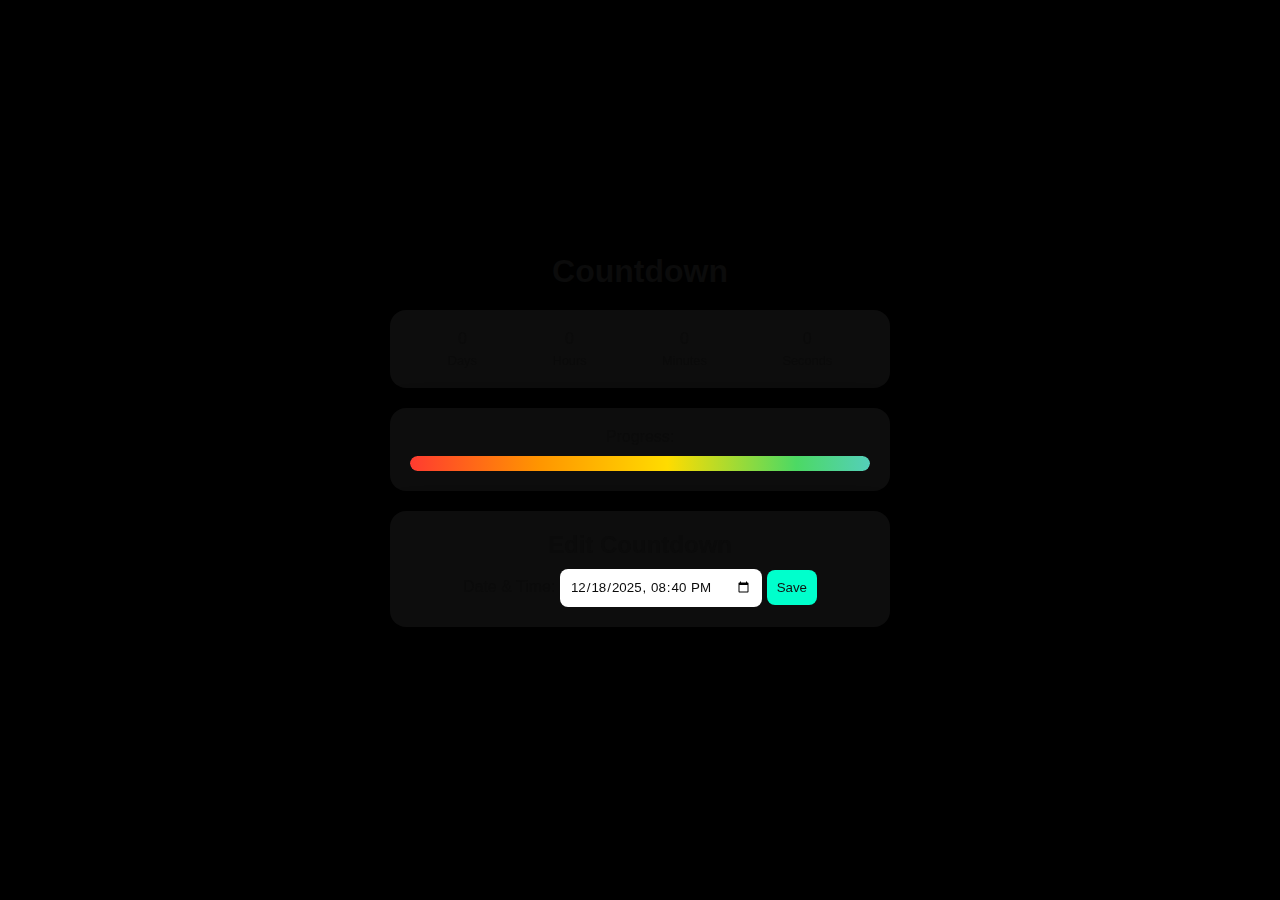
<file: countdown/index.html>
<!DOCTYPE html>
<html lang="en">
<head>
  <meta charset="UTF-8">
  <meta name="viewport" content="width=device-width, initial-scale=1.0">
  <title>Countdown Timer</title>
  <link rel="stylesheet" href="style.css">
</head>
<body>
  <div class="container">
    <h1 class="title">Countdown</h1>

    <div class="countdown glass">
      <div class="time-segment">
        <span id="days">0</span>
        <span class="label">Days</span>
      </div>
      <div class="time-segment">
        <span id="hours">0</span>
        <span class="label">Hours</span>
      </div>
      <div class="time-segment">
        <span id="minutes">0</span>
        <span class="label">Minutes</span>
      </div>
      <div class="time-segment">
        <span id="seconds">0</span>
        <span class="label">Seconds</span>
      </div>
    </div>

    <div class="progress-container glass">
      <span>Progress:</span>
      <div class="progress-bar">
        <div class="progress-fill" id="progressFill"></div>
      </div>
    </div>

    <div class="settings glass">
      <h2>Edit Countdown</h2>
      <label for="dateInput">Date & Time:</label>
      <input type="datetime-local" id="dateInput">
      <button id="saveBtn">Save</button>
    </div>
  </div>

  <script src="script.js"></script>
</body>
</html>
</file>
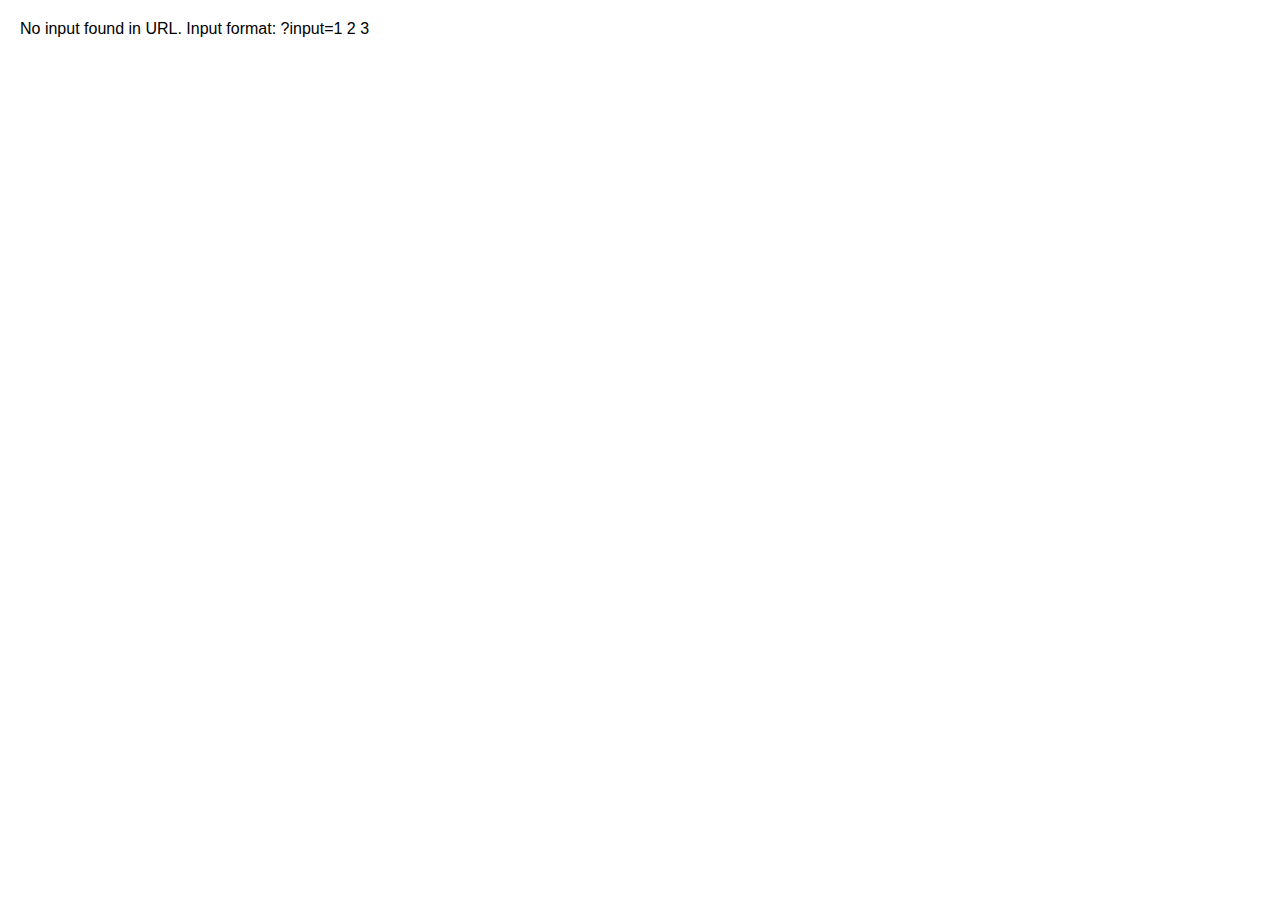
<file: freq.html>
<!DOCTYPE html>
<html lang="en">
<head>
    <meta charset="UTF-8">
    <meta name="viewport" content="width=device-width, initial-scale=1.0">
    <title>Integer Frequency Counter</title>
    <style>
        body {
            font-family: Arial, sans-serif;
            margin: 20px;
            white-space: pre-wrap;
        }
    </style>
</head>
<body>
    <script>
        // Function to get the URL parameter value
        function getUrlParameter(name) {
            const urlParams = new URLSearchParams(window.location.search);
            return urlParams.get(name);
        }

        // Function to count the frequency of numbers
        function countFrequency(numbers) {
            const frequency = {};

            // Split the input into individual numbers
            const numArray = numbers.split(/\s+/); // Split by any whitespace

            // Count frequency of each number
            numArray.forEach(num => {
                frequency[num] = (frequency[num] || 0) + 1;
            });

            return frequency;
        }

        // Function to overwrite the body with the frequency output as plain text
        function overwriteWithPlainText(frequency) {
            const outputText = Object.entries(frequency)
                .map(([key, value]) => `${key} - ${value}`)
                .join('\n');
            document.body.innerHTML = '<pre>' + outputText + '</pre>'; // Display output in a plain-text format
        }

        // Get input from URL
        const input = getUrlParameter('input');

        if (input) {
            const frequency = countFrequency(input);
            overwriteWithPlainText(frequency); // Overwrite page with the result in plain text
        } else {
            document.body.innerHTML = '<p>No input found in URL. Input format: ?input=1 2 3</p>';
        }
    </script>
</body>
</html>
</file>
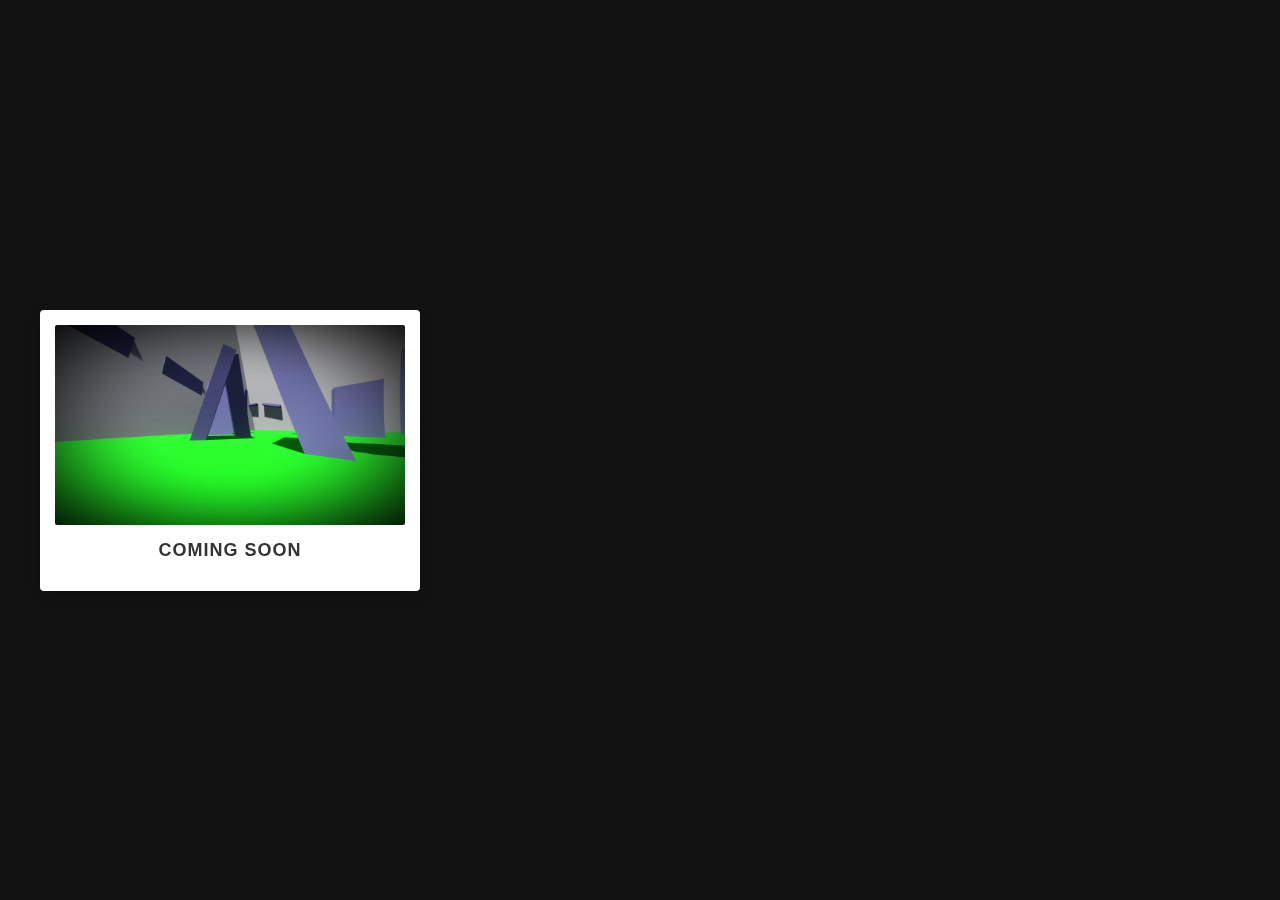
<file: games.html>
<!DOCTYPE html>
<html lang="en">
<head>
    <meta charset="UTF-8">
    <meta name="viewport" content="width=device-width, initial-scale=1.0">
    <title>My Games</title>
    <link href="games.css" rel="stylesheet">
</head>
<body>
    <div class="background-image"></div>
    <div class="button-grid">
        <a href="#" class="game-button polaroid">
            <div class="game-image" style="background-image: url('asset.png')"></div>
            <div class="game-title">Coming Soon</div>
        </a>
    </div>

<script>
    document.querySelectorAll('.game-button').forEach(button => {
    button.addEventListener('mousemove', (e) => {
        const rect = button.getBoundingClientRect();
        const x = e.clientX - rect.left;
        const y = e.clientY - rect.top;
        
        const centerX = rect.width / 2;
        const centerY = rect.height / 2;
        
        const angleX = (y - centerY) / 20;
        const angleY = (centerX - x) / 20;
        
        button.style.setProperty('--rotate-x', `${angleX}deg`);
        button.style.setProperty('--rotate-y', `${angleY}deg`);
    });
    
    button.addEventListener('mouseleave', () => {
        button.style.setProperty('--rotate-x', '0deg');
        button.style.setProperty('--rotate-y', '0deg');
    });
});
</script>

</body>
</html>
</file>
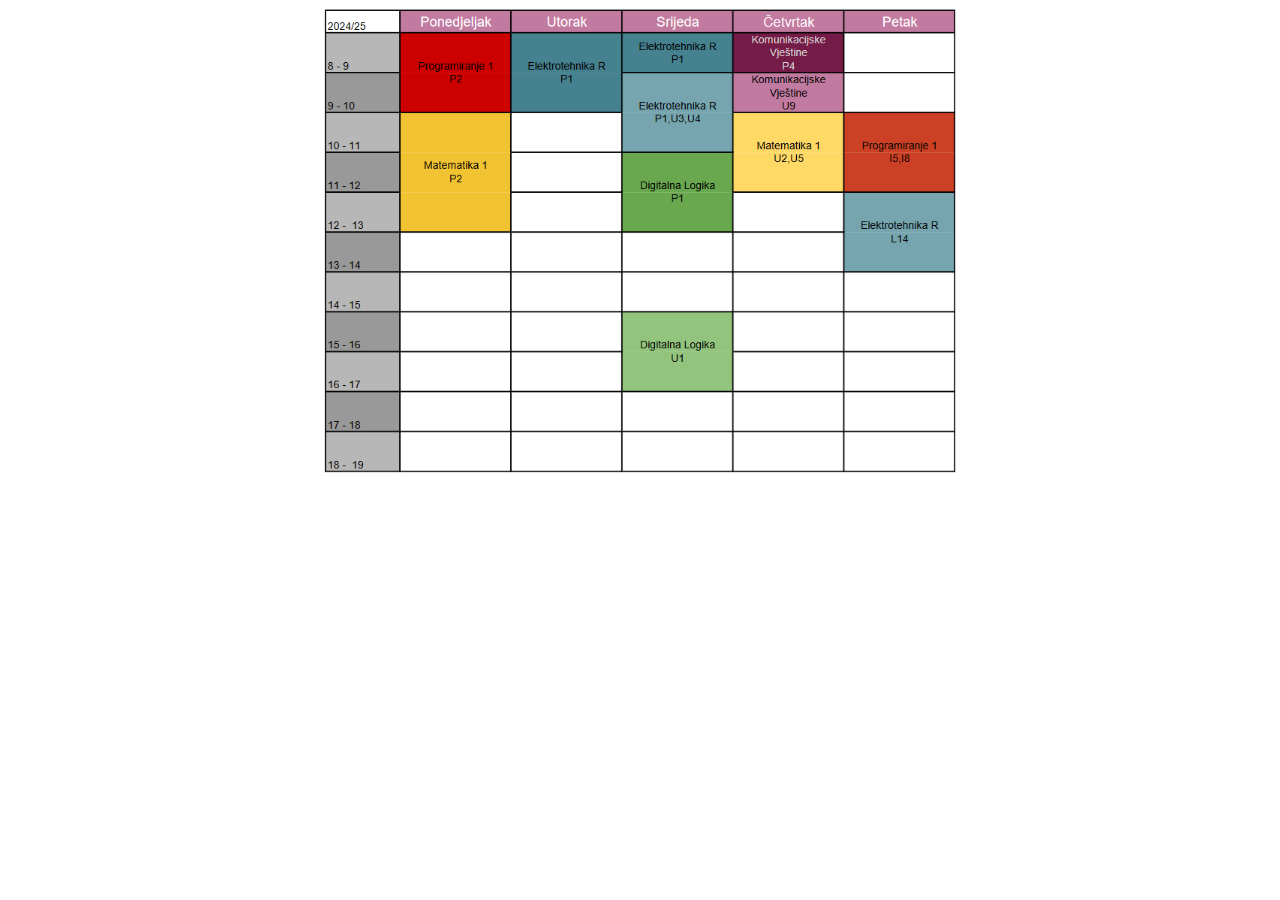
<file: raspored.html>
<!DOCTYPE html>
<html lang="en">
<head>
    <meta charset="UTF-8">
    <meta name="viewport" content="width=device-width, initial-scale=1.0">
    <title>Raspored</title>
    
</head>
<body>

    <img src="raspored.png" height="max-height" width="max-width" style="display: block;margin-left: auto;margin-right: auto;width: 50%;">

    
</body>
</html>
</file>
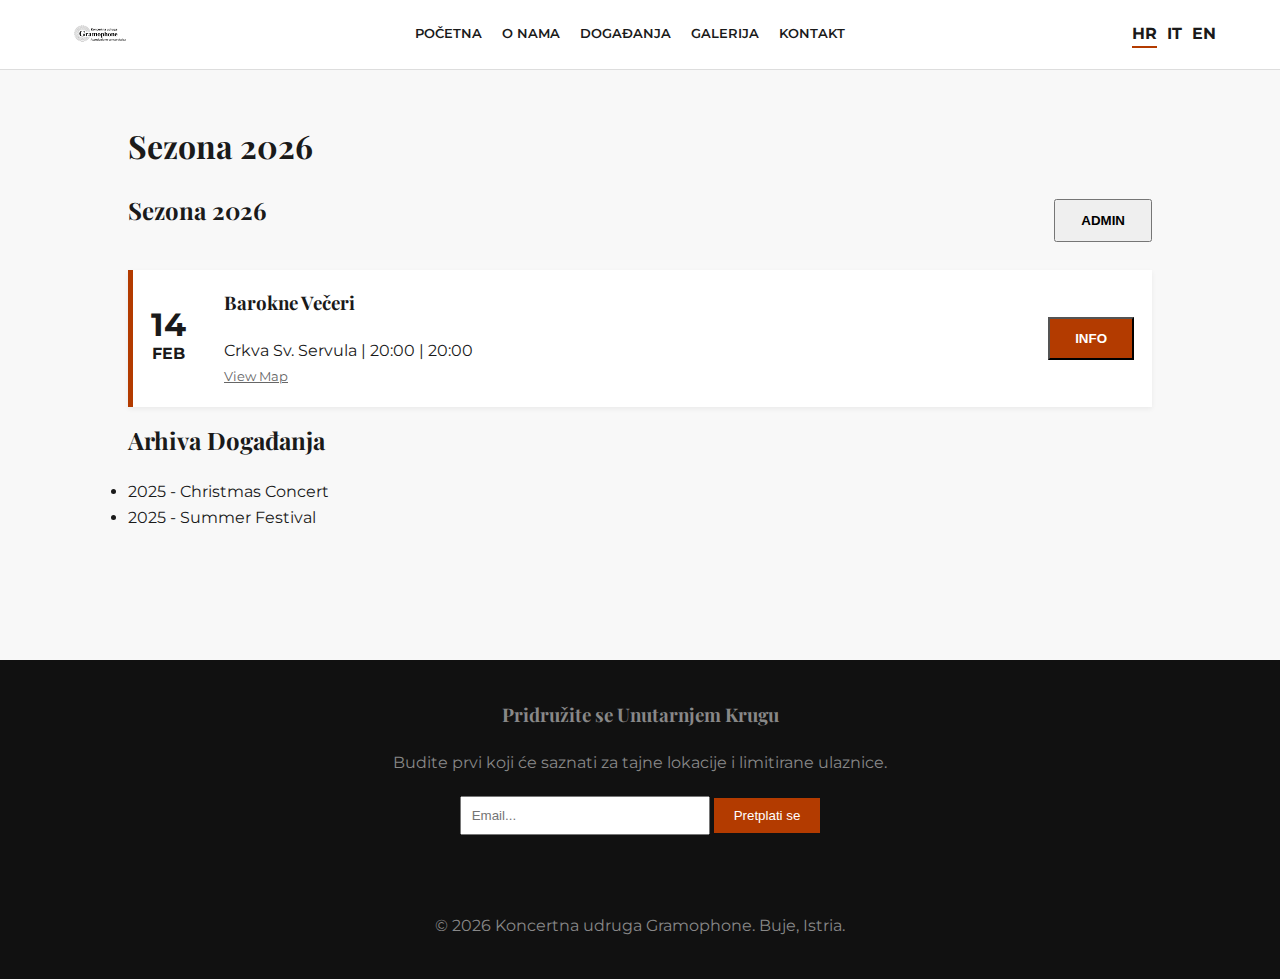
<file: andrea-site/events.html>
<!DOCTYPE html>
<html lang="hr">
<head>
    <meta charset="UTF-8">
    <meta name="viewport" content="width=device-width, initial-scale=1.0">
    <title>Events | Gramophone</title>
    <link rel="icon" type="image/jpeg" href="favicon.jpg">
    <link rel="stylesheet" href="style.css">
    <link href="https://fonts.googleapis.com/css2?family=Montserrat:wght@300;400;600&family=Playfair+Display:ital,wght@0,700;1,400&display=swap" rel="stylesheet">
</head>
<body>
    <nav>
        <div class="logo"><a href="index.html"><img src="images/logo.png" alt="Logo"></a></div>
        <ul class="nav-links">
            <li><a href="index.html" data-key="nav_home">Home</a></li>
            <li><a href="about.html" data-key="nav_about">About Us</a></li>
            <li><a href="events.html" data-key="nav_events" class="active-page">Events</a></li>
            <li><a href="gallery.html" data-key="nav_gallery">Gallery</a></li>
            <li><a href="contact.html" data-key="nav_contact">Contact</a></li>
        </ul>
        <div class="lang-switch">
            <span onclick="setLanguage('hr')" id="btn-hr">HR</span>
            <span onclick="setLanguage('it')" id="btn-it">IT</span>
            <span onclick="setLanguage('en')" id="btn-en">EN</span>
        </div>
    </nav>

    <section class="page-content events-bg">
        <h1 data-key="events_title">Upcoming Season</h1>
        
        <div style="display:flex; gap:12px; align-items:center; margin-bottom:20px;">
            <h2 style="flex:1;" data-key="events_title">Upcoming Season</h2>
            <div>
                <button id="btn-add-concert" class="btn btn-secondary admin-only">Add Concert</button>
                <button id="btn-admin" class="btn">Admin</button>
                <button id="btn-logout" class="btn" style="display:none;">Logout</button>
            </div>
        </div>

        <div id="events-list"></div>

        <div class="archive-section">
            <h2 data-key="archive_title">Event Archive</h2>
            <ul class="archive-list">
                <li>2025 - Christmas Concert</li>
                <li>2025 - Summer Festival</li>
            </ul>
        </div>
    </section>

    <footer id="footer-placeholder"></footer>

    <!-- Info Modal -->
    <div id="info-modal" class="modal hidden" aria-hidden="true">
        <div class="modal-content">
            <button class="modal-close" id="info-close">×</button>
            <div id="info-body"></div>
        </div>
    </div>

    <!-- Add / Edit Modal -->
    <div id="form-modal" class="modal hidden" aria-hidden="true">
        <div class="modal-content">
            <button class="modal-close" id="form-close">×</button>
            <h3 id="form-title">Add Concert</h3>
            <form id="concert-form">
                <label>Date (DD): <input name="day" required maxlength="2"></label>
                <label>Month (e.g. FEB): <input name="month" required maxlength="4"></label>
                <label>Time: <input name="time" required></label>
                <label>Title: <input name="title" required></label>
                <label>Location: <input name="location" required></label>
                <label>Description: <textarea name="description"></textarea></label>
                <div style="margin-top:12px; display:flex; gap:8px; justify-content:flex-end;">
                    <button type="button" class="btn" id="form-cancel">Cancel</button>
                    <button type="submit" class="btn btn-primary" id="form-save">Save</button>
                </div>
            </form>
        </div>
    </div>

    <!-- Admin Login Modal -->
    <div id="login-modal" class="modal hidden" aria-hidden="true">
        <div class="modal-content">
            <button class="modal-close" id="login-close">×</button>
            <h3 id="login-title">Admin Login</h3>
            <p id="login-message">Please enter a password. If this is the first time, you'll create the admin password.</p>
            <form id="login-form">
                <label>Password: <input type="password" name="password" required></label>
                <div style="margin-top:12px; display:flex; gap:8px; justify-content:flex-end;">
                    <button type="button" class="btn" id="login-cancel">Cancel</button>
                    <button type="submit" class="btn btn-primary">Confirm</button>
                </div>
            </form>
        </div>
    </div>

    <script src="translation.js"></script>
    <script src="script.js"></script>
</body>
</html>
</file>
<file: games.css>
* {
    margin: 0;
    padding: 0;
    box-sizing: border-box;
}

body {
    background-color: #121212;
    color: #f0f0f0;
    font-family: 'Segoe UI', Tahoma, Geneva, Verdana, sans-serif;
    min-height: 100vh;
    display: flex;
    justify-content: center;
    align-items: center;
    padding: 20px;
    overflow-x: hidden;
    position: relative;
}

.background-image {
    position: fixed;
    top: 0;
    left: 0;
    width: 100%;
    height: 100%;
    background-image: url('https://source.unsplash.com/random/1920x1080/?gaming');
    background-size: cover;
    background-position: center;
    z-index: -1;
    transition: filter 0.5s ease;
}

body:hover .background-image {
    filter: blur(5px);
}

.button-grid {
    display: grid;
    grid-template-columns: repeat(3, 1fr);
    gap: 30px;
    max-width: 1200px;
    width: 100%;
}

.game-button {
    text-decoration: none;
    color: #333;
    font-weight: 600;
    transition: all 0.3s ease;
    perspective: 1000px;
}

.polaroid {
    background: white;
    padding: 15px 15px 30px;
    border-radius: 4px;
    box-shadow: 0 4px 15px rgba(0, 0, 0, 0.2);
    display: flex;
    flex-direction: column;
    align-items: center;
    transition: all 0.3s ease;
    transform-style: preserve-3d;
}

.game-image {
    width: 100%;
    height: 200px;
    background-size: cover;
    background-position: center;
    margin-bottom: 15px;
    border-radius: 2px;
}

.game-title {
    font-size: 18px;
    text-align: center;
    text-transform: uppercase;
    letter-spacing: 1px;
}

.game-button:hover {
    z-index: 10;
}

.game-button:hover .polaroid {
    transform: scale(1.05) rotateX(var(--rotate-x)) rotateY(var(--rotate-y));
    box-shadow: 0 20px 30px rgba(0, 0, 0, 0.3);
}

/* Responsive design */
@media (max-width: 900px) {
    .button-grid {
        grid-template-columns: repeat(2, 1fr);
    }
}

@media (max-width: 600px) {
    .button-grid {
        grid-template-columns: 1fr;
    }
}
</file>
<file: andrea-site/style.css>
:root {
    --bg-color: #f8f8f8;
    --text-color: #1a1a1a;
    --accent-color: #b33b00;
    --nav-height: 70px;
    --white: #ffffff;
    --black: #000000;
}

* { margin: 0; padding: 0; box-sizing: border-box; }
body { font-family: 'Montserrat', sans-serif; background: var(--bg-color); color: var(--text-color); line-height: 1.6; padding-top: var(--nav-height); }
h1, h2, h3 { font-family: 'Playfair Display', serif; margin-bottom: 20px; }

/* NAV */
nav { display: flex; justify-content: space-between; align-items: center; height: var(--nav-height); padding: 0 5%; background: var(--white); position: fixed; top: 0; left: 0; right: 0; z-index: 1000; border-bottom: 1px solid #ddd; }
.logo { margin: 0; padding: 0; display: flex; align-items: center; height: 100%; }
.logo a { display: block; }
.logo img { height: auto; width: auto; max-height: calc(var(--nav-height) * 0.9); display: block; }
.nav-links { display: flex; gap: 20px; list-style: none; text-transform: uppercase; font-weight: 600; font-size: 0.8rem; }
/* Hamburger hidden by default (desktop) */
.hamburger { display: none; }
.nav-links a { text-decoration: none; color: var(--text-color); }
.nav-links a:hover, .active-page { color: var(--accent-color); }
.lang-switch { cursor: pointer; display: flex; gap: 10px; font-weight: bold; }
.lang-switch span.active { border-bottom: 2px solid var(--accent-color); }

/* HERO */
header { height: 100vh; position: relative; display: flex; align-items: center; justify-content: center; color: var(--white); overflow: hidden; }
.back-video { position: absolute; right: 0; bottom: 0; min-width: 100%; min-height: 100%; z-index: -2; object-fit: cover; }
.video-overlay { position: absolute; top: 0; left: 0; width: 100%; height: 100%; background: rgba(0,0,0,0.5); z-index: -1; }
.hero-content { text-align: center; z-index: 1; }
.hero-content h1 { font-size: 4rem; }

/* PAGES CONTENT */
.page-content { padding: 50px 10%; min-height: 60vh; }
.text-block { max-width: 800px; margin-bottom: 40px; }
.small-text { font-size: 0.85rem; color: #666; }

/* EVENTS */
.event-card { display: flex; justify-content: space-between; align-items: center; background: #fff; padding: 25px; margin-bottom: 20px; border-left: 5px solid var(--accent-color); box-shadow: 0 2px 5px rgba(0,0,0,0.1); }
.date-box { text-align: center; font-weight: bold; margin-right: 20px; }
.date-box .day { font-size: 2rem; display: block; line-height: 1; }
.map-link { font-size: 0.8rem; color: #666; text-decoration: underline; }

/* BUTTONS */
.btn { padding: 12px 25px; text-transform: uppercase; font-weight: 600; text-decoration: none; display: inline-block; cursor: pointer; }
.btn-primary { background: var(--accent-color); color: var(--white); }
.btn-secondary { border: 2px solid var(--white); color: var(--white); }

/* GALLERY */
.gallery-grid { display: grid; grid-template-columns: repeat(auto-fit, minmax(300px, 1fr)); gap: 15px; margin-bottom: 40px; grid-auto-rows: 220px; }
.gallery-grid img { width: 100%; height: 100%; object-fit: contain; border-radius: 5px; transition: transform 0.3s; display: block; }

/* Modal styles used by events page */
.modal { position: fixed; inset: 0; display:flex; align-items:center; justify-content:center; background: rgba(0,0,0,0.5); z-index: 2000; }
.modal.hidden { display: none; }
.modal-content { background: #fff; padding: 20px; border-radius: 6px; width: 90%; max-width: 640px; position: relative; }
.modal-close { position: absolute; right: 8px; top: 6px; background: transparent; border: none; font-size: 22px; cursor: pointer; }
.modal-content h3 { margin-top: 0; }
.modal-content form label { display:block; margin:8px 0; font-size:0.95rem; }
.modal-content form input, .modal-content form textarea { width:100%; padding:8px; margin-top:4px; }

/* Tweak event card layout for actions alignment */
.event-card { display:flex; gap:18px; align-items:center; background:#fff; padding:18px; margin-bottom:14px; border-left:5px solid var(--accent-color); box-shadow:0 2px 5px rgba(0,0,0,0.06); }
.event-card .event-details { flex:1; }

/* Admin-only helper: hide by default, show when JS adds .show */
.admin-only { display: none !important; }
.admin-only.show { display: inline-block !important; }

/* FOOTER */
footer { background: #111; color: #888; padding: 40px 10%; text-align: center; margin-top: 50px; }
.social-icons { margin: 20px 0; }
.social-icons a { margin: 0 10px; color: var(--white); font-size: 1.5rem; text-decoration: none; }
.social-icons a:hover { color: var(--accent-color); }
.newsletter-form { margin: 20px 0; }
.newsletter-form input { padding: 10px; width: 250px; }
.newsletter-form button { padding: 10px 20px; background: var(--accent-color); border: none; color: white; cursor: pointer; }

/* RESPONSIVE */
@media (max-width: 768px) {
    .hamburger { display: inline-flex; flex-direction: column; gap: 6px; width: 36px; height: 28px; padding: 6px; border: none; background: transparent; cursor: pointer; align-items: center; justify-content: center; }
    .hamburger span { display: block; height: 3px; width: 24px; background: var(--text-color); border-radius: 2px; }

    /* Hide desktop horizontal links; mobile menu will show them when nav.open */
    .nav-links { display: none; }

    /* Mobile menu (shown when nav has .open) */
    nav.open .nav-links { display: flex; position: fixed; top: calc(var(--nav-height)); left: 0; right: 0; background: var(--white); height: calc(100vh - var(--nav-height)); flex-direction: column; align-items: center; justify-content: flex-start; padding-top: 18px; gap: 18px; z-index: 1500; }
    nav.open .nav-links li { list-style: none; }
    nav.open .nav-links a { font-size: 1.05rem; padding: 10px 20px; }

    .event-card { flex-direction: column; text-align: center; gap: 15px; }
    .hero-content h1 { font-size: 2.5rem; }
}
</file>
<file: countdown/style.css>
/* Reset */
* {
  box-sizing: border-box;
  margin: 0;
  padding: 0;
  font-family: 'Helvetica Neue', sans-serif;
}

/* Background */
body {
  min-height: 100vh;
  display: flex;
  justify-content: center;
  align-items: center;
  
  color: #0b0b0b; /* very dark grey for all text */
  padding: 20px;

  margin: 0;

  background: transparent;
}

/* Ensure full height so Vanta can cover entire viewport and avoid white flash */
html, body {
  height: 100%;
  background: #000; /* fallback while Vanta initializes */
}

/* Glass effect */
.glass {
  backdrop-filter: blur(12px);
  background: rgba(255, 255, 255, 0.05);
  border-radius: 16px;
  padding: 20px;
  margin: 20px 0;
  text-align: center;
  box-shadow: 0 8px 32px rgba(0,0,0,0.25);
  transition: transform 0.3s ease;
}

.glass:hover {
  transform: translateY(-5px);
}

/* Container */
.container {
  width: 100%;
  max-width: 500px;
  position: relative;
  z-index: 2;
}

/* Title */
.title {
  font-size: 2rem;
  margin-bottom: 20px;
  text-align: center;
}

/* Countdown */
.countdown {
  display: flex;
  justify-content: space-around;
  margin-bottom: 20px;
}

.time-segment span {
  display: block;
}

.time-segment .label {
  font-size: 0.8rem;
  margin-top: 5px;
  color: rgba(11,11,11,0.85); /* dark label color */
}

/* Progress percent text */
#progressPercent {
  margin-top: 8px;
  color: rgba(11,11,11,0.95);
  font-weight: 600;
}

/* Progress Bar */
.progress-container {
  margin-bottom: 20px;
}

.progress-bar {
  width: 100%;
  height: 15px;
  border-radius: 10px;
  background: rgba(255,255,255,0.1);
  overflow: hidden;
  margin-top: 10px;
  border: none; /* Removed red border for production use */
}

.progress-fill {
  display: block;
  min-width: 0;
  height: 100%;
  width: 0;
  border-radius: 10px;
  transition: width 0.5s ease;
  background: linear-gradient(90deg,
    #ff3b30 0%,
    #ff9500 14%,
    #ffdc00 28%,
    #4cd964 42%,
    #5ac8fa 56%,
    #007aff 70%,
    #5856d6 84%,
    #ff2d55 100%
  );
  background-size: 200% 100%;
  animation: rainbow-move 3s linear infinite;
}

@keyframes rainbow-move {
  0% { background-position: 0% 50%; }
  50% { background-position: 100% 50%; }
  100% { background-position: 0% 50%; }
}

/* Settings */
.settings input, .settings button {
  padding: 10px;
  margin-top: 10px;
  border-radius: 8px;
  border: none;
  outline: none;
  color: #0b0b0b;
}

.settings button {
  background: #00ffcc;
  color: #121212;
  cursor: pointer;
  transition: background 0.3s;
}

.settings button:hover {
  background: #00e6b8;
}

/* Make sure Vanta canvas sits behind content */
.vanta-canvas {
  position: fixed !important;
  left: 0 !important;
  top: 0 !important;
  width: 100% !important;
  height: 100% !important;
  z-index: 0 !important;
  pointer-events: none !important;
}

/* Mobile */
@media(max-width: 400px) {
  .countdown {
    flex-direction: column;
  }
  .time-segment {
    margin-bottom: 10px;
  }
}
</file>
